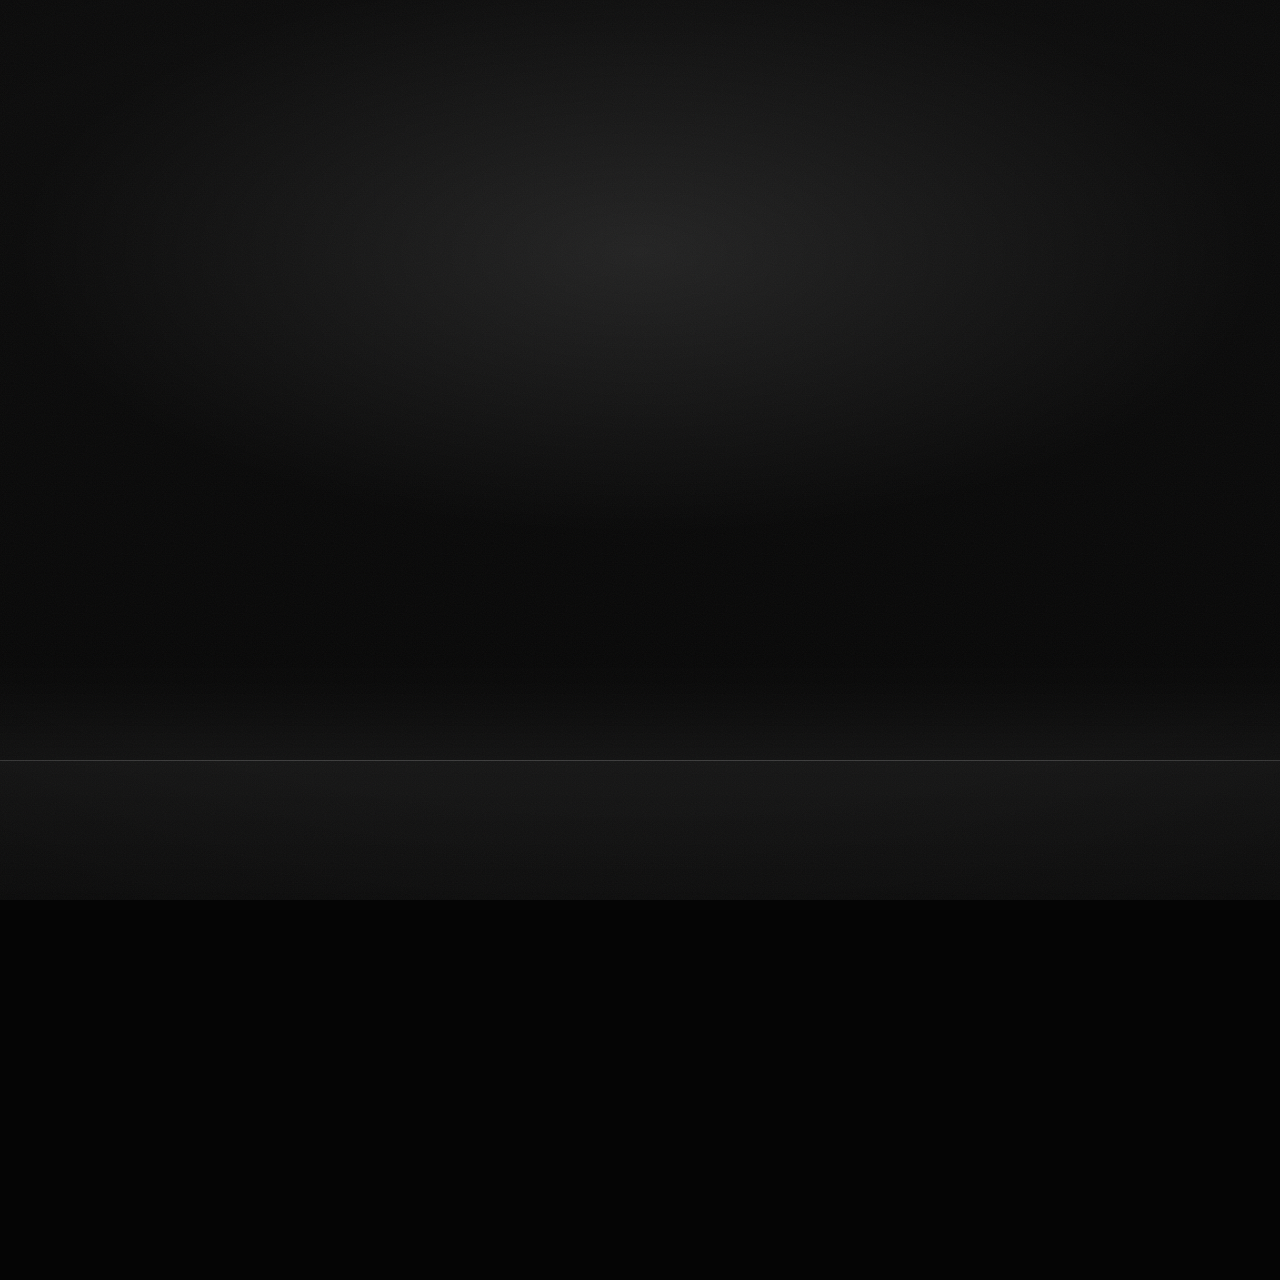
<file: scripts/short_video/gamma_short.html>
<!doctype html>
<html lang="en" dir="ltr">
<head>
<meta charset="utf-8">
<title>Gamma short</title>
<link rel="preconnect" href="https://fonts.googleapis.com">
<link href="https://fonts.googleapis.com/css2?family=Inter:wght@300;400;600;800;900&family=Montserrat:wght@500;700;800&display=swap" rel="stylesheet">
<script src="https://cdn.jsdelivr.net/npm/gsap@3.12.5/dist/gsap.min.js"></script>
<style>
  :root { --g: #34e08a; --g2: #0f6b3f; --r: #ff4d5e; --a: #ffb02e; --w: #f4f4f4; --dim: #8d93a0; }
  * { box-sizing: border-box; margin: 0; padding: 0; }
  html, body { width: 720px; height: 1280px; overflow: hidden; background: #050505; }
  body { font-family: "Inter", sans-serif; color: var(--w); }
  #stage { position: absolute; inset: 0; overflow: hidden; background: #070707; }
  .bg { position: absolute; inset: 0; background: radial-gradient(70% 45% at 50% 28%, rgba(255,255,255,0.10), rgba(0,0,0,0) 70%), linear-gradient(#0b0b0b, #050505); }
  .bg.light { background: radial-gradient(80% 50% at 50% 35%, #ffffff, #d9d9d9 70%, #c9c9c9); opacity: 0; }
  .floor { position: absolute; left: -10%; right: -10%; top: 760px; height: 600px; background: linear-gradient(rgba(255,255,255,0.06), rgba(0,0,0,0) 60%); border-top: 1px solid rgba(255,255,255,0.22);
           box-shadow: 0 -30px 80px rgba(255,255,255,0.06); transform-origin: top; }
  #cap { position: absolute; top: 74px; left: 0; right: 0; text-align: center; font: 500 26px "Inter"; letter-spacing: 0.3px; color: #fff; z-index: 50; text-shadow: 0 0 18px rgba(0,0,0,0.6); }
  #cap.dark { color: #111; text-shadow: none; }
  .scene { position: absolute; inset: 0; opacity: 0; }
  .center { position: absolute; left: 0; right: 0; text-align: center; }
  .big { font: 900 76px/1.02 "Inter"; letter-spacing: -1px; }
  .mid { font: 800 46px/1.1 "Inter"; }
  .small { font: 400 26px/1.35 "Inter"; color: var(--dim); }
  .num { font-family: "Montserrat"; font-weight: 800; direction: ltr; unicode-bidi: isolate; }
  .glow { text-shadow: 0 0 28px rgba(255,255,255,0.35); }
  .pill { display: inline-flex; align-items: center; gap: 12px; padding: 14px 26px; border-radius: 40px; background: linear-gradient(#2a2a2a, #161616); border: 1px solid rgba(255,255,255,0.12);
          box-shadow: inset 0 1px 0 rgba(255,255,255,0.18), 0 10px 30px rgba(0,0,0,0.5); font: 600 28px "Inter"; }
  .coin { width: 200px; height: 200px; border-radius: 50%; background: radial-gradient(circle at 35% 30%, #4a4a4a, #111 62%);
          box-shadow: 0 0 0 14px #ececec, 0 0 0 16px #bdbdbd, 0 30px 70px rgba(0,0,0,0.7), 0 0 90px rgba(255,255,255,0.18); display: flex; align-items: center; justify-content: center;
          font: 800 92px "Montserrat"; color: #fff; }
  .box3d { width: 230px; height: 190px; position: relative; }
  .box3d .top { position: absolute; left: 0; right: 0; top: 0; height: 60px; background: linear-gradient(#f2f2f2, #cfcfcf); transform: skewX(-12deg); border-radius: 6px; }
  .box3d .face { position: absolute; left: 0; right: 0; top: 52px; bottom: 0; background: linear-gradient(90deg, #e9e9e9 0 50%, #1a7d4c 50% 100%); border-radius: 6px;
                 box-shadow: 0 40px 60px rgba(0,0,0,0.6), 0 0 60px rgba(52,224,138,0.25); }
  .box3d .face::after { content: ""; position: absolute; right: 12%; top: 18%; width: 26%; bottom: 14%; background: repeating-linear-gradient(#0d5a35 0 8px, #2bb170 8px 14px); border-radius: 3px; }
  .box3d .lbl { position: absolute; left: 6%; top: 76px; font: 800 30px "Montserrat"; color: #1a7d4c; direction: ltr; }
  .person { width: 150px; height: 150px; border-radius: 28px; background: linear-gradient(#2c2c2c, #121212); border: 1px solid rgba(255,255,255,0.14); position: relative; box-shadow: 0 30px 50px rgba(0,0,0,0.6); }
  .person::before { content: ""; position: absolute; left: 50%; top: 26px; width: 46px; height: 46px; margin-left: -23px; border-radius: 50%; background: #d9d9d9; }
  .person::after { content: ""; position: absolute; left: 50%; top: 82px; width: 92px; height: 52px; margin-left: -46px; border-radius: 46px 46px 10px 10px; background: #d9d9d9; }
  .badge { width: 210px; height: 210px; border-radius: 50%; display: flex; align-items: center; justify-content: center; font: 800 40px/1 "Inter"; text-align: center; }
  .lvl { position: absolute; left: 70px; right: 70px; height: 3px; border-radius: 2px; transform-origin: left center; }
  .lvl .t { position: absolute; left: 0; top: -54px; font: 800 30px "Inter"; white-space: nowrap; }
  .lvl .p { position: absolute; right: 0; top: -50px; font: 800 34px "Montserrat"; direction: ltr; }
  .lvl .s { position: absolute; left: 0; top: 14px; font: 400 24px "Inter"; color: var(--dim); white-space: nowrap; }
  svg { position: absolute; overflow: visible; }
  .vignette { position: absolute; inset: 0; pointer-events: none; background: radial-gradient(120% 80% at 50% 45%, rgba(0,0,0,0) 55%, rgba(0,0,0,0.55)); z-index: 40; }
  .grain { position: absolute; inset: -50%; z-index: 41; opacity: 0.05; pointer-events: none;
           background-image: url("data:image/svg+xml;utf8,<svg xmlns='http://www.w3.org/2000/svg' width='160' height='160'><filter id='n'><feTurbulence type='fractalNoise' baseFrequency='0.9' numOctaves='2'/></filter><rect width='100%' height='100%' filter='url(%23n)'/></svg>"); }
</style>
</head>
<body>
<div id="stage">
  <div class="bg" id="bgDark"></div>
  <div class="bg light" id="bgLight"></div>
  <div class="floor" id="floor"></div>
  <div id="cap"></div>

  <!-- S1 hook -->
  <div class="scene" id="s1">
    <div class="center big glow" style="top:300px"><div class="l1">Why does a stock</div><div class="l2" style="color:var(--a)">stop at the</div><div class="l3">same price?</div></div>
    <svg id="s1svg" width="720" height="420" style="left:0;top:640px">
      <line x1="60" y1="120" x2="660" y2="120" stroke="#ffb02e" stroke-width="3" stroke-dasharray="10 8" id="s1lvl" opacity="0"/>
      <path id="s1path" d="M60,330 L140,240 L190,290 L260,124 L310,220 L380,124 L430,250 L500,124 L560,200 L640,124" fill="none" stroke="#fff" stroke-width="5" stroke-linejoin="round" stroke-linecap="round" style="filter:drop-shadow(0 0 10px rgba(255,255,255,.6))"/>
      <circle id="s1dot" r="11" fill="#ffb02e" cx="640" cy="124" opacity="0" style="filter:drop-shadow(0 0 14px #ffb02e)"/>
    </svg>
  </div>

  <!-- S2 dealers -->
  <div class="scene" id="s2">
    <div class="center mid" style="top:220px" id="s2t">Who sells you the option?</div>
    <div class="person" id="s2you" style="position:absolute;left:70px;top:470px"></div>
    <div class="small" id="s2youl" style="position:absolute;left:70px;width:150px;text-align:center;top:640px">You</div>
    <div class="coin" id="s2coin" style="position:absolute;left:260px;top:450px;width:150px;height:150px;font-size:44px">OPT</div>
    <div class="box3d" id="s2mm" style="position:absolute;right:50px;top:440px"><div class="top"></div><div class="face"></div><div class="lbl">MM</div></div>
    <div class="small" id="s2mml" style="position:absolute;right:40px;width:250px;text-align:center;top:650px;color:#fff;font-weight:600">Market maker</div>
    <div class="center" style="top:860px" id="s2pill"><span class="pill">🛡️ Hedges by trading the stock</span></div>
  </div>

  <!-- S3 gamma -->
  <div class="scene" id="s3">
    <div class="center" style="top:210px"><span class="big glow" id="s3t" style="font-size:120px">GAMMA</span></div>
    <div class="center small" style="top:380px;color:#cfcfcf" id="s3s">How many shares to buy or sell<br>every time the price moves</div>
    <svg width="720" height="400" style="left:0;top:520px">
      <defs><linearGradient id="bell" x1="0" x2="0" y1="0" y2="1"><stop offset="0" stop-color="#34e08a" stop-opacity=".55"/><stop offset="1" stop-color="#34e08a" stop-opacity="0"/></linearGradient></defs>
      <path id="s3fill" d="M60,330 C220,330 260,40 360,40 C460,40 500,330 660,330 Z" fill="url(#bell)" opacity="0"/>
      <path id="s3curve" d="M60,330 C220,330 260,40 360,40 C460,40 500,330 660,330" fill="none" stroke="#34e08a" stroke-width="6" style="filter:drop-shadow(0 0 12px rgba(52,224,138,.8))"/>
      <line x1="360" y1="40" x2="360" y2="340" stroke="#fff" stroke-width="2" stroke-dasharray="6 6" id="s3mid" opacity="0"/>
    </svg>
    <div class="center small" style="top:880px" id="s3n">Strongest near the current price</div>
  </div>

  <!-- S4 positive (light) -->
  <div class="scene" id="s4">
    <div class="center" style="top:200px"><div class="badge" id="s4b" style="margin:0 auto;background:radial-gradient(circle at 35% 30%,#2a7a52,#0c3b25);color:#fff;box-shadow:0 0 0 10px #e6e6e6,0 25px 60px rgba(0,0,0,.35)">POSITIVE<br>GAMMA</div></div>
    <svg width="720" height="300" style="left:0;top:520px"><path id="s4wave" d="M40,150 C90,110 140,110 190,150 S290,190 340,150 S440,110 490,150 S590,190 680,150" fill="none" stroke="#0f6b3f" stroke-width="7" stroke-linecap="round"/></svg>
    <div class="center mid" style="top:840px;color:#111" id="s4t1">Sells rallies · buys dips</div>
    <div class="center big" style="top:930px;color:#0f6b3f" id="s4t2">Calm market</div>
  </div>

  <!-- S5 negative -->
  <div class="scene" id="s5">
    <div class="center" style="top:200px"><div class="badge" id="s5b" style="margin:0 auto;background:radial-gradient(circle at 35% 30%,#7a2a33,#3b0c12);color:#fff;box-shadow:0 0 0 10px #2a2a2a,0 0 80px rgba(255,77,94,.35)">NEGATIVE<br>GAMMA</div></div>
    <svg width="720" height="420" style="left:0;top:500px"><path id="s5wave" d="M40,210 L100,190 L150,240 L200,160 L260,270 L320,110 L380,320 L440,60 L510,370 L580,20 L680,400" fill="none" stroke="#ff4d5e" stroke-width="6" stroke-linejoin="round" style="filter:drop-shadow(0 0 12px rgba(255,77,94,.8))"/></svg>
    <div class="center mid" style="top:940px" id="s5t1">Chases the price</div>
    <div class="center big" style="top:1020px;color:var(--r)" id="s5t2">Moves get bigger</div>
  </div>

  <!-- S6 levels -->
  <div class="scene" id="s6">
    <div class="center mid" style="top:190px" id="s6t">The levels</div>
    <div class="lvl" id="lvCall" style="top:400px;background:var(--g);box-shadow:0 0 18px var(--g)"><span class="t" style="color:var(--g)">CALL WALL</span><span class="p" style="color:var(--g)" id="pCall"></span><span class="s">Price tends to stall here</span></div>
    <div class="lvl" id="lvZero" style="top:640px;background:var(--a);box-shadow:0 0 18px var(--a)"><span class="t" style="color:var(--a)">ZERO GAMMA</span><span class="p" style="color:var(--a)" id="pZero"></span><span class="s">Behaviour flips here</span></div>
    <div class="lvl" id="lvPut" style="top:880px;background:var(--r);box-shadow:0 0 18px var(--r)"><span class="t" style="color:var(--r)">PUT WALL</span><span class="p" style="color:var(--r)" id="pPut"></span><span class="s">Support from below</span></div>
    <div id="s6dot" style="position:absolute;left:330px;top:560px;width:30px;height:30px;border-radius:50%;background:#fff;box-shadow:0 0 30px #fff;opacity:0"></div>
  </div>

  <!-- S7 META -->
  <div class="scene" id="s7">
    <div class="center" style="top:190px"><div class="coin" id="s7coin" style="margin:0 auto;font-size:58px;width:220px;height:220px">META</div></div>
    <div class="center small" style="top:480px">Price today</div>
    <div class="center big num glow" style="top:520px;font-size:110px" id="s7px">$0</div>
    <div class="center" style="top:700px" id="s7p1"><span class="pill" style="color:var(--g)">✓ <span id="s7reg"></span></span></div>
    <div class="center" style="top:800px" id="s7range"><span class="small">Range between the walls</span><div class="mid num" style="margin-top:8px"><span style="color:var(--r)" id="s7put"></span><span style="color:#666"> — </span><span style="color:var(--g)" id="s7call"></span></div></div>
  </div>

  <!-- S8 outro -->
  <div class="scene" id="s8">
    <div class="center" style="top:430px"><div class="num glow" id="s8logo" style="font-size:50px;letter-spacing:5px;direction:ltr;white-space:nowrap">JORDAN<span style="color:var(--a)"> TERMINAL</span></div></div>
    <div class="center mid" style="top:560px" id="s8t">Gamma levels · any stock</div>
    <div class="center small" style="top:1150px" id="s8d">Educational · not investment advice</div>
  </div>

  <div class="vignette"></div><div class="grain"></div>
</div>
<script>
const D = __DATA__;
const tl = gsap.timeline({ paused: true });
const S = (id) => D.scenes.find((x) => x.id === id);
const dash = (sel) => { const el = document.querySelector(sel); const L = el.getTotalLength(); el.style.strokeDasharray = L; el.style.strokeDashoffset = L; return L; };
const blurIn = { opacity: 0, y: 40, filter: "blur(12px)" }, blurOut = { opacity: 0, y: -30, filter: "blur(10px)" };

function scene(id, build) {
  const s = S(id), el = "#" + id;
  tl.set(el, { opacity: 1 }, s.start).fromTo(el, { scale: 1.04 }, { scale: 1, duration: s.dur, ease: "none" }, s.start);
  build(s.start, s.dur);
  tl.to(el, { opacity: 0, filter: "blur(8px)", duration: 0.35, ease: "power2.in" }, s.start + s.dur - 0.3);
}

// S1 hook
scene("s1", (t) => {
  tl.from("#s1 .l1", { ...blurIn, duration: 0.6, ease: "power3.out" }, t + 0.05)
    .from("#s1 .l2", { ...blurIn, duration: 0.6, ease: "power3.out" }, t + 0.45)
    .from("#s1 .l3", { ...blurIn, duration: 0.6, ease: "power3.out" }, t + 0.85)
    .to("#s1lvl", { opacity: 1, duration: 0.4 }, t + 0.6);
  const L = dash("#s1path");
  tl.to("#s1path", { strokeDashoffset: 0, duration: 2.0, ease: "power1.inOut" }, t + 0.6).to("#s1dot", { opacity: 1, duration: 0.2 }, t + 2.5)
    .fromTo("#s1dot", { attr: { r: 6 } }, { attr: { r: 15 }, duration: 0.5, yoyo: true, repeat: 3, ease: "sine.inOut" }, t + 2.5);
});
// S2 dealers
scene("s2", (t, d) => {
  tl.from("#s2t", { ...blurIn, duration: 0.6, ease: "power3.out" }, t + 0.05)
    .from("#s2you", { opacity: 0, x: -60, duration: 0.6, ease: "back.out(1.6)" }, t + 0.4).from("#s2youl", { opacity: 0, duration: 0.4 }, t + 0.7)
    .from("#s2coin", { opacity: 0, scale: 0.3, x: -140, duration: 0.7, ease: "back.out(1.7)" }, t + 1.0)
    .to("#s2coin", { x: 0, duration: 0.01 }, t + 1.7)
    .from("#s2mm", { opacity: 0, y: 80, duration: 0.8, ease: "power3.out" }, t + Math.min(2.0, d * 0.25)).from("#s2mml", { opacity: 0, duration: 0.4 }, t + Math.min(2.4, d * 0.3))
    .to("#s2coin", { rotationY: 360, duration: 1.2, ease: "power2.inOut" }, t + d * 0.45)
    .from("#s2pill", { ...blurIn, duration: 0.6, ease: "power3.out" }, t + d * 0.55);
});
// S3 gamma
scene("s3", (t, d) => {
  tl.from("#s3t", { opacity: 0, scale: 1.6, filter: "blur(20px)", duration: 0.7, ease: "power3.out" }, t + 0.05).from("#s3s", { ...blurIn, duration: 0.6 }, t + 0.5);
  dash("#s3curve");
  tl.to("#s3curve", { strokeDashoffset: 0, duration: 1.4, ease: "power2.inOut" }, t + 0.8).to("#s3fill", { opacity: 1, duration: 0.8 }, t + 1.8)
    .to("#s3mid", { opacity: 0.8, duration: 0.4 }, t + 2.0).from("#s3n", { ...blurIn, duration: 0.6 }, t + Math.min(2.4, d * 0.6));
});
// S4 positive (light scene)
scene("s4", (t, d) => {
  tl.to("#bgLight", { opacity: 1, duration: 0.5 }, t).to("#floor", { opacity: 0, duration: 0.4 }, t).set("#cap", { className: "dark" }, t)
    .to("#bgLight", { opacity: 0, duration: 0.4 }, t + d - 0.3).to("#floor", { opacity: 1, duration: 0.4 }, t + d - 0.3).set("#cap", { className: "" }, t + d - 0.1)
    .from("#s4b", { opacity: 0, scale: 0.4, duration: 0.7, ease: "back.out(1.8)" }, t + 0.1);
  dash("#s4wave");
  tl.to("#s4wave", { strokeDashoffset: 0, duration: 1.6, ease: "sine.inOut" }, t + 0.5)
    .from("#s4t1", { ...blurIn, duration: 0.6 }, t + d * 0.25).from("#s4t2", { opacity: 0, scale: 0.8, duration: 0.7, ease: "back.out(1.6)" }, t + d * 0.62);
});
// S5 negative
scene("s5", (t, d) => {
  tl.from("#s5b", { opacity: 0, scale: 0.4, duration: 0.7, ease: "back.out(1.8)" }, t + 0.1);
  dash("#s5wave");
  tl.to("#s5wave", { strokeDashoffset: 0, duration: 1.8, ease: "power2.in" }, t + 0.4)
    .fromTo("#s5", { x: 0 }, { x: 6, duration: 0.05, repeat: 9, yoyo: true, ease: "none" }, t + 2.1)
    .from("#s5t1", { ...blurIn, duration: 0.6 }, t + d * 0.3).from("#s5t2", { opacity: 0, scale: 1.3, filter: "blur(10px)", duration: 0.6, ease: "power3.out" }, t + d * 0.6);
});
// S6 levels (timed to the words that name them)
scene("s6", (t, d) => {
  const at = (frac) => t + d * frac;
  document.querySelector("#pCall").textContent = "$" + D.callWall; document.querySelector("#pZero").textContent = "$" + D.zero; document.querySelector("#pPut").textContent = "$" + D.putWall;
  tl.from("#s6t", { ...blurIn, duration: 0.6 }, t + 0.05)
    .from("#lvCall", { scaleX: 0, duration: 0.8, ease: "power3.out" }, at(D.s6.call)).from("#lvCall span", { opacity: 0, y: 12, stagger: 0.1, duration: 0.4 }, at(D.s6.call) + 0.3)
    .from("#lvPut", { scaleX: 0, duration: 0.8, ease: "power3.out" }, at(D.s6.put)).from("#lvPut span", { opacity: 0, y: 12, stagger: 0.1, duration: 0.4 }, at(D.s6.put) + 0.3)
    .from("#lvZero", { scaleX: 0, duration: 0.8, ease: "power3.out" }, at(D.s6.zero)).from("#lvZero span", { opacity: 0, y: 12, stagger: 0.1, duration: 0.4 }, at(D.s6.zero) + 0.3)
    .to("#s6dot", { opacity: 1, duration: 0.3 }, at(D.s6.call) + 0.6)
    .to("#s6dot", { top: 412, duration: 0.7, ease: "power2.out" }, at(D.s6.call) + 0.7).to("#s6dot", { top: 560, duration: 0.8, ease: "power2.in" }, at(D.s6.call) + 1.4)
    .to("#s6dot", { top: 852, duration: 0.7, ease: "power2.out" }, at(D.s6.put) + 0.7).to("#s6dot", { top: 560, duration: 0.8, ease: "power2.in" }, at(D.s6.put) + 1.4);
});
// S7 META
scene("s7", (t, d) => {
  document.querySelector("#s7reg").textContent = D.regimeText; document.querySelector("#s7put").textContent = "$" + D.putWall; document.querySelector("#s7call").textContent = "$" + D.callWall;
  const o = { v: 0 };
  tl.from("#s7coin", { opacity: 0, scale: 0.3, rotation: -90, duration: 0.8, ease: "back.out(1.6)" }, t + 0.05)
    .to(o, { v: D.price, duration: 1.2, ease: "power2.out", onUpdate: () => { document.querySelector("#s7px").textContent = "$" + o.v.toFixed(0); } }, t + 0.4)
    .from("#s7p1", { ...blurIn, duration: 0.6 }, t + d * 0.35).from("#s7range", { ...blurIn, duration: 0.6 }, t + d * 0.6);
});
// S8 outro
scene("s8", (t, d) => {
  tl.from("#s8logo", { opacity: 0, letterSpacing: "16px", filter: "blur(16px)", duration: 1.0, ease: "power3.out" }, t + 0.05)
    .from("#s8t", { ...blurIn, duration: 0.6 }, t + 0.6).from("#s8d", { opacity: 0, duration: 0.6 }, t + 1.0);
});
// background drift + floor breathing for the whole video
tl.fromTo("#bgDark", { scale: 1 }, { scale: 1.12, duration: D.total, ease: "none" }, 0).fromTo("#floor", { scaleY: 0.9 }, { scaleY: 1.05, duration: D.total, ease: "sine.inOut" }, 0);
tl.set({}, {}, D.total);

const cap = document.getElementById("cap");
window.seek = (t) => {
  tl.seek(t, false);
  const w = D.words.find((x) => t >= x.s && t < x.e);
  cap.textContent = w ? w.w : "";
};
window.ready = document.fonts.ready.then(() => { window.seek(0); return true; });
</script>
</body>
</html>
</file>
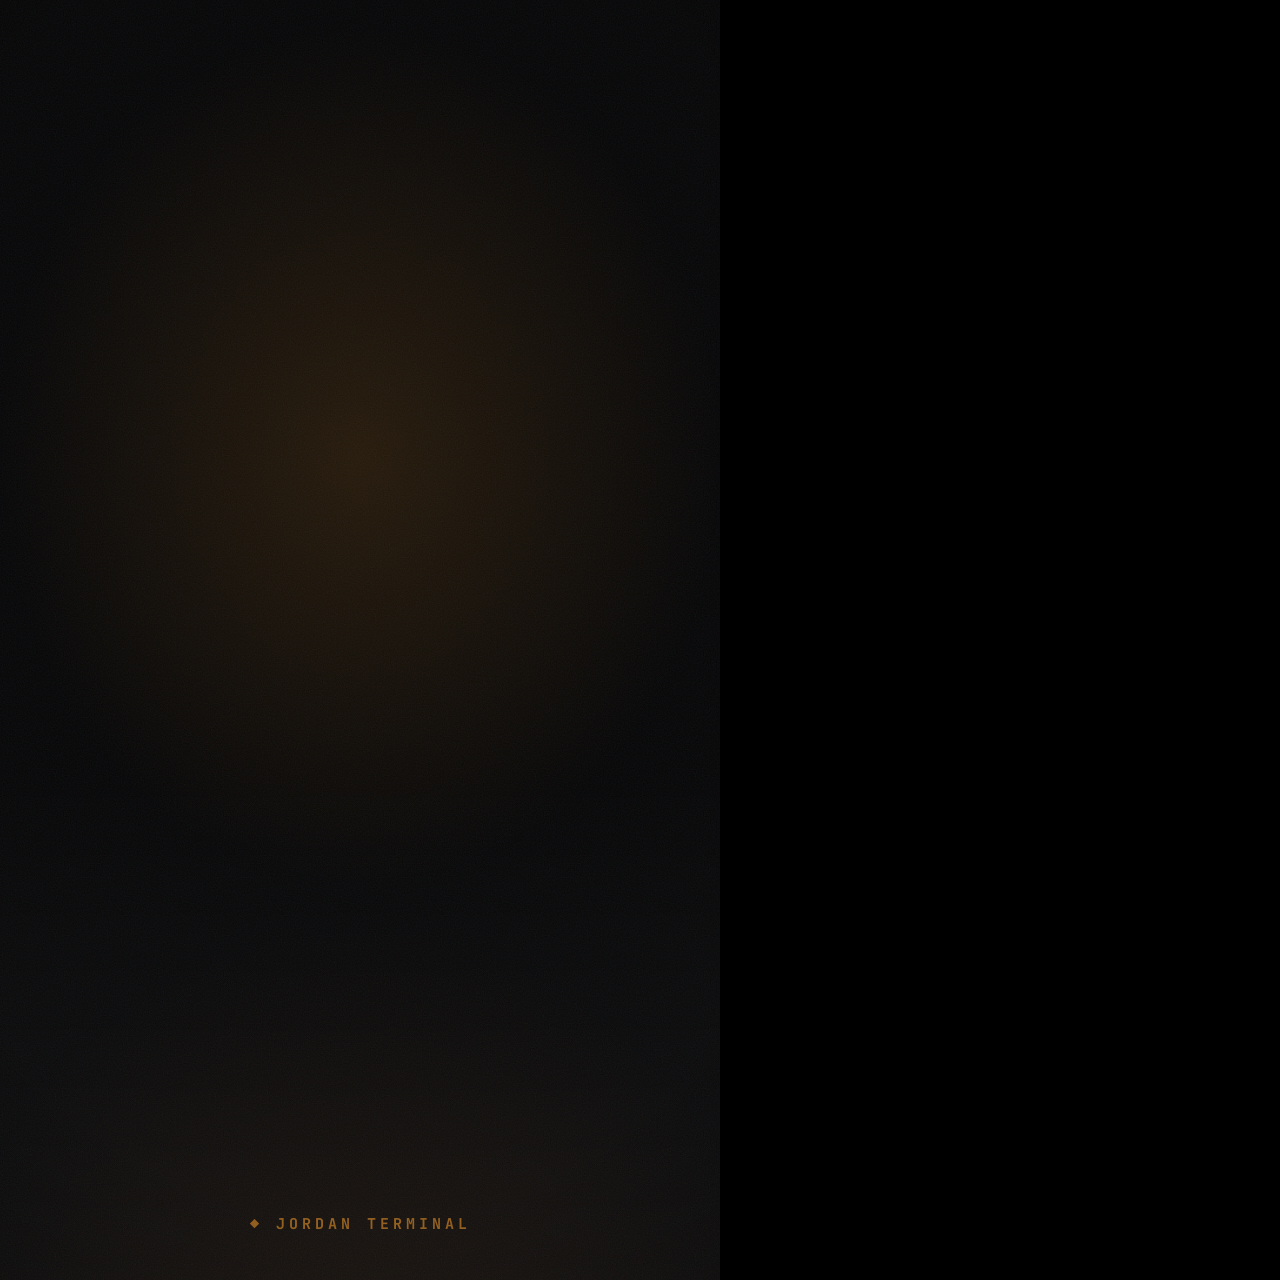
<file: scripts/short_video/jordan_short.html>
<!doctype html>
<html><head><meta charset="utf-8">
<link rel="preconnect" href="https://fonts.googleapis.com">
<link href="https://fonts.googleapis.com/css2?family=Anton&family=Inter:wght@400;500;600;700;800;900&family=JetBrains+Mono:wght@500;700;800&display=block" rel="stylesheet">
<script src="https://cdn.jsdelivr.net/npm/gsap@3.12.5/dist/gsap.min.js"></script>
<style>
  * { box-sizing: border-box; margin: 0; padding: 0; }
  html, body { width: 720px; height: 1280px; background: #000; overflow: hidden; }
  #stage { position: relative; width: 720px; height: 1280px; overflow: hidden; background: #050506; font-family: Inter, sans-serif; color: #fff; }
  #bg { position: absolute; inset: -10%; background: radial-gradient(60% 40% at 50% 38%, rgba(255,160,40,.13), transparent 70%), radial-gradient(80% 60% at 50% 110%, rgba(255,120,0,.08), transparent 70%), #050506; }
  #floor { position: absolute; left: 0; right: 0; bottom: 0; height: 40%; background: linear-gradient(180deg, transparent, rgba(255,255,255,.035)); }
  .scene { position: absolute; inset: 0; opacity: 0; visibility: hidden; }
  #cap { position: absolute; top: 92px; left: 0; right: 0; text-align: center; font: 600 30px Inter, sans-serif; letter-spacing: .2px; color: #f4f4f6; text-shadow: 0 2px 18px rgba(0,0,0,.8); z-index: 20; }
  #cap.em { color: #ffa028; }
  #flash { position: absolute; inset: 0; background: #fff; opacity: 0; z-index: 30; pointer-events: none; }
  #vig { position: absolute; inset: 0; z-index: 25; pointer-events: none; background: radial-gradient(120% 90% at 50% 45%, transparent 55%, rgba(0,0,0,.65)); }
  #grain { position: absolute; inset: -50%; z-index: 26; pointer-events: none; opacity: .07; background-image: url("data:image/svg+xml,%3Csvg xmlns='http://www.w3.org/2000/svg' width='160' height='160'%3E%3Cfilter id='n'%3E%3CfeTurbulence type='fractalNoise' baseFrequency='.85' numOctaves='2'/%3E%3C/filter%3E%3Crect width='160' height='160' filter='url(%23n)'/%3E%3C/svg%3E"); }
  #brandtag { position: absolute; bottom: 46px; left: 0; right: 0; text-align: center; font: 700 15px JetBrains Mono, monospace; letter-spacing: 4px; color: rgba(255,160,40,.55); z-index: 21; }
  /* components */
  .big { position: absolute; left: 40px; right: 40px; text-align: center; }
  .l1 { font: 700 46px Inter, sans-serif; letter-spacing: -.5px; line-height: 1.1; }
  .l2 { font: 400 112px Anton, Impact, sans-serif; line-height: .95; letter-spacing: .5px; text-transform: uppercase; }
  .l2.or { color: #ffa028; text-shadow: 0 0 40px rgba(255,160,40,.45); }
  .sub { font: 500 26px Inter, sans-serif; color: #b9b9c4; }
  canvas.chart { position: absolute; left: 0; top: 0; }
  .pill { position: absolute; display: flex; align-items: center; gap: 12px; padding: 16px 26px 16px 18px; border-radius: 999px; background: linear-gradient(180deg, rgba(255,255,255,.14), rgba(255,255,255,.04)); border: 1px solid rgba(255,255,255,.22); box-shadow: 0 18px 50px rgba(0,0,0,.6), inset 0 1px 0 rgba(255,255,255,.35); backdrop-filter: blur(10px); font: 700 28px Inter, sans-serif; white-space: nowrap; }
  .pill i { width: 16px; height: 16px; border-radius: 50%; background: #ffa028; box-shadow: 0 0 16px #ffa028; }
  .pill.g i { background: #22c08f; box-shadow: 0 0 16px #22c08f; } .pill.r i { background: #ff4d5e; box-shadow: 0 0 16px #ff4d5e; } .pill.w i { background: #fff; box-shadow: 0 0 16px #fff; }
  .sphere { position: absolute; border-radius: 50%; background: radial-gradient(circle at 35% 28%, #fff 0%, #d8d8de 12%, #6d6d78 45%, #18181c 75%, #050506 100%); box-shadow: 0 30px 80px rgba(0,0,0,.7), inset -20px -30px 60px rgba(0,0,0,.6), 0 0 80px rgba(255,160,40,.18); display: grid; place-items: center; }
  .sphere b { font: 900 92px Inter, sans-serif; color: #0b0b0d; text-shadow: 0 2px 0 rgba(255,255,255,.4); }
  .ring { position: absolute; border-radius: 50%; border: 1.5px solid rgba(255,255,255,.18); }
  .card { position: absolute; border-radius: 28px; background: linear-gradient(180deg, rgba(255,255,255,.10), rgba(255,255,255,.025)); border: 1px solid rgba(255,255,255,.16); box-shadow: 0 30px 80px rgba(0,0,0,.6), inset 0 1px 0 rgba(255,255,255,.25); overflow: hidden; }
  .card h3 { font: 800 30px Inter, sans-serif; margin: 26px 28px 6px; } .card p { font: 500 22px Inter, sans-serif; color: #b9b9c4; margin: 0 28px; line-height: 1.35; }
  .tag { font: 800 18px JetBrains Mono, monospace; letter-spacing: 2px; padding: 8px 14px; border-radius: 10px; display: inline-block; margin: 24px 28px 0; }
  .bar3d { position: absolute; bottom: 0; width: 46px; border-radius: 10px 10px 4px 4px; background: linear-gradient(90deg, #5d5d68, #e8e8ee 45%, #8a8a96 70%, #3a3a42); box-shadow: 0 0 30px rgba(0,0,0,.6); }
  .bar3d.hot { background: linear-gradient(90deg, #a35400, #ffd08a 45%, #ffa028 70%, #7a3e00); box-shadow: 0 0 50px rgba(255,160,40,.55); }
  .blabel { position: absolute; bottom: -42px; width: 70px; margin-left: -12px; text-align: center; font: 700 17px JetBrains Mono, monospace; color: #8d8d98; }
  .check { position: absolute; left: 70px; right: 60px; display: flex; gap: 22px; align-items: center; padding: 22px 26px; border-radius: 22px; background: linear-gradient(180deg, rgba(255,255,255,.09), rgba(255,255,255,.025)); border: 1px solid rgba(255,255,255,.14); font: 700 29px Inter, sans-serif; line-height: 1.2; }
  .check b { flex: none; display: grid; place-items: center; width: 52px; height: 52px; border-radius: 50%; font-size: 28px; }
  .check b.no { background: rgba(255,77,94,.15); color: #ff4d5e; border: 2px solid #ff4d5e; } .check b.ok { background: rgba(34,192,143,.15); color: #22c08f; border: 2px solid #22c08f; }
  .shot { position: absolute; left: 36px; right: 36px; border-radius: 26px; overflow: hidden; border: 1px solid rgba(255,255,255,.18); box-shadow: 0 40px 100px rgba(0,0,0,.75), 0 0 0 8px rgba(255,255,255,.03), 0 0 90px rgba(255,160,40,.15); background: #0b0b0d; }
  .shot img { display: block; width: 100%; transform-origin: 50% 40%; }
  .logo { position: absolute; left: 50%; top: 470px; width: 250px; height: 250px; margin-left: -125px; border-radius: 50%; background: radial-gradient(circle at 40% 30%, #ffc06a, #ff8a1f 45%, #b85a00 85%); display: grid; place-items: center; box-shadow: 0 0 120px rgba(255,160,40,.5), 0 30px 80px rgba(0,0,0,.6), inset 0 -18px 40px rgba(0,0,0,.35); }
  .logo b { font: 900 120px Inter, sans-serif; color: #140b00; }
  .follow { position: absolute; left: 50%; top: 860px; transform: translateX(-50%); padding: 20px 56px; border-radius: 999px; background: #fff; color: #000; font: 800 30px Inter, sans-serif; box-shadow: 0 20px 50px rgba(0,0,0,.6); }
  .cursor { position: absolute; width: 46px; height: 46px; filter: drop-shadow(0 8px 14px rgba(0,0,0,.7)); }
  .num { font: 400 150px Anton, Impact, sans-serif; letter-spacing: 1px; }
  .lvl { position: absolute; left: 60px; right: 60px; height: 0; border-top: 4px solid; }
  .lvl span { position: absolute; right: 0; top: -54px; font: 800 26px Inter, sans-serif; padding: 8px 16px; border-radius: 12px; }
</style></head>
<body><div id="stage"><div id="bg"></div><div id="floor"></div><div id="scenes"></div><div id="cap"></div><div id="brandtag">◆ JORDAN TERMINAL</div><div id="vig"></div><div id="grain"></div><div id="flash"></div></div>
<script>
const DATA = __DATA__;
const tl = gsap.timeline({ paused: true });
const draws = [];               // canvases redrawn after every seek
const root = document.getElementById("scenes");
const el = (html, parent) => { const d = document.createElement("div"); d.innerHTML = html.trim(); const n = d.firstChild; (parent || root).appendChild(n); return n; };
const C = { up: "#f1f1f4", dn: "#ff8a1f", call: "#22c08f", put: "#ff4d5e", zero: "#ffa028", grid: "rgba(255,255,255,.06)" };

// ---------- chart engine: candles revealed by progress, levels, bubbles, boxes, arrows, all driven by tween-able state
function chart(sc, parent, spec) {
  const W = 720, H = spec.h || 760, top = spec.top || 300, dpr = 2;
  const cv = document.createElement("canvas"); cv.className = "chart"; cv.width = W * dpr; cv.height = H * dpr; cv.style.width = W + "px"; cv.style.height = H + "px"; cv.style.top = top + "px"; parent.appendChild(cv);
  const ctx = cv.getContext("2d"); ctx.scale(dpr, dpr);
  const cs = spec.candles, n = cs.length, lo = spec.lo, hi = spec.hi, padL = 40, padR = 40;
  const st = { p: 0, shake: 0, levels: (spec.levels || []).map(() => 0), boxes: (spec.boxes || []).map(() => 0), bubbles: 0, arrows: (spec.arrows || []).map(() => 0), glow: 0, cam: 1 };
  const X = (i) => padL + ((i + 0.5) / n) * (W - padL - padR), Y = (v) => 40 + ((hi - v) / (hi - lo)) * (H - 80);
  const cw = ((W - padL - padR) / n) * 0.62;
  function draw() {
    ctx.save(); ctx.clearRect(0, 0, W, H);
    const sh = st.shake ? (Math.sin(performance.now ? 0 : 0) + 1) : 0; void sh;
    ctx.translate(W / 2, H / 2); ctx.scale(st.cam, st.cam); ctx.translate(-W / 2, -H / 2);
    if (st.shake) ctx.translate(Math.sin(st.shake * 40) * 6 * (1 - st.shake), Math.cos(st.shake * 33) * 4 * (1 - st.shake));
    // grid
    ctx.strokeStyle = C.grid; ctx.lineWidth = 1;
    for (let k = 0; k <= 6; k++) { const y = 40 + k * (H - 80) / 6; ctx.beginPath(); ctx.moveTo(padL, y); ctx.lineTo(W - padR, y); ctx.stroke(); }
    // levels
    (spec.levels || []).forEach((L, j) => {
      const a = st.levels[j]; if (a <= 0) return;
      const y = Y(L.v), x1 = padL + (W - padL - padR) * Math.min(1, a);
      ctx.save(); ctx.strokeStyle = L.color; ctx.lineWidth = 3; ctx.shadowColor = L.color; ctx.shadowBlur = 18; if (L.dash) ctx.setLineDash([14, 10]);
      ctx.beginPath(); ctx.moveTo(padL, y); ctx.lineTo(x1, y); ctx.stroke(); ctx.setLineDash([]);
      if (L.zone) { ctx.globalAlpha = 0.12 * Math.min(1, a); ctx.fillStyle = L.color; ctx.fillRect(padL, Math.min(Y(L.zone[0]), Y(L.zone[1])), W - padL - padR, Math.abs(Y(L.zone[0]) - Y(L.zone[1]))); ctx.globalAlpha = 1; }
      if (a > 0.6) { ctx.globalAlpha = Math.min(1, (a - 0.6) / 0.4); ctx.font = "800 24px Inter"; const tw = ctx.measureText(L.label).width + 28; const lx = L.left ? padL + 6 : W - padR - tw; ctx.fillStyle = L.color; ctx.shadowBlur = 24; roundRect(ctx, lx, y - 46, tw, 38, 10); ctx.fill(); ctx.shadowBlur = 0; ctx.fillStyle = L.ink || "#0b0b0d"; ctx.textBaseline = "middle"; ctx.fillText(L.label, lx + 14, y - 27); }
      ctx.restore();
    });
    // boxes (long / short position tool)
    (spec.boxes || []).forEach((B, j) => {
      const a = st.boxes[j]; if (a <= 0) return;
      const x0 = X(B.i0) - cw, x1 = x0 + (X(B.i1) - x0) * Math.min(1, a), ye = Y(B.entry);
      ctx.save(); ctx.globalAlpha = Math.min(1, a * 1.5);
      ctx.fillStyle = "rgba(34,192,143,.22)"; ctx.fillRect(x0, Math.min(ye, Y(B.target)), x1 - x0, Math.abs(Y(B.target) - ye));
      ctx.fillStyle = "rgba(255,77,94,.22)"; ctx.fillRect(x0, Math.min(ye, Y(B.stop)), x1 - x0, Math.abs(Y(B.stop) - ye));
      ctx.strokeStyle = "#fff"; ctx.lineWidth = 2; ctx.beginPath(); ctx.moveTo(x0, ye); ctx.lineTo(x1, ye); ctx.stroke();
      if (a > 0.7) { ctx.font = "800 22px Inter"; ctx.textBaseline = "middle"; const tag = (txt, y, bg) => { const tw = ctx.measureText(txt).width + 24; ctx.fillStyle = bg; roundRect(ctx, x1 - tw - 6, y - 17, tw, 34, 9); ctx.fill(); ctx.fillStyle = "#fff"; ctx.fillText(txt, x1 - tw + 6, y); };
        tag(B.tTarget || "TARGET", Y(B.target) + (B.target > B.entry ? 22 : -22), "#16a37a"); tag(B.tStop || "STOP", Y(B.stop) + (B.stop < B.entry ? -22 : 22), "#e23d4d"); tag(B.tEntry || "ENTRY", ye, "rgba(20,20,24,.92)"); }
      ctx.restore();
    });
    // candles
    const vis = st.p * n;
    for (let i = 0; i < Math.min(n, Math.ceil(vis)); i++) {
      const c = cs[i], f = Math.min(1, vis - i), up = c[3] >= c[0], x = X(i);
      const cl = c[0] + (c[3] - c[0]) * f, h = Math.max(c[0], cl, c[0] + (c[1] - c[0]) * f), l = Math.min(c[0], cl, c[0] + (c[2] - c[0]) * f);
      ctx.strokeStyle = up ? "#bdbdc6" : "#c86a12"; ctx.lineWidth = 2; ctx.beginPath(); ctx.moveTo(x, Y(h)); ctx.lineTo(x, Y(l)); ctx.stroke();
      const y0 = Y(Math.max(c[0], cl)), y1 = Y(Math.min(c[0], cl));
      ctx.fillStyle = up ? C.up : C.dn; if (i === Math.ceil(vis) - 1) { ctx.shadowColor = up ? "#fff" : "#ffa028"; ctx.shadowBlur = 22; }
      roundRect(ctx, x - cw / 2, y0, cw, Math.max(2, y1 - y0), 3); ctx.fill(); ctx.shadowBlur = 0;
    }
    // bubbles (absorption: big sell prints that do not push price)
    if (spec.bubbles && st.bubbles > 0) spec.bubbles.forEach((b, j) => { const a = Math.min(1, Math.max(0, st.bubbles * spec.bubbles.length - j)); if (a <= 0) return; ctx.save(); ctx.globalAlpha = a * 0.85; ctx.fillStyle = b.side > 0 ? "rgba(34,192,143,.35)" : "rgba(255,77,94,.35)"; ctx.strokeStyle = b.side > 0 ? "#22c08f" : "#ff4d5e"; ctx.lineWidth = 3; ctx.shadowColor = ctx.strokeStyle; ctx.shadowBlur = 20; ctx.beginPath(); ctx.arc(X(b.i), Y(b.v), b.r * (0.6 + 0.4 * a), 0, Math.PI * 2); ctx.fill(); ctx.stroke(); ctx.restore(); });
    // arrows
    (spec.arrows || []).forEach((A, j) => { const a = st.arrows[j]; if (a <= 0) return; const x = X(A.i), y = Y(A.v) + (A.up ? 30 : -30) + (1 - Math.min(1, a)) * (A.up ? 40 : -40); ctx.save(); ctx.globalAlpha = Math.min(1, a); ctx.strokeStyle = A.up ? "#4f8dff" : "#ff4d5e"; ctx.lineWidth = 6; ctx.lineCap = "round"; ctx.shadowColor = ctx.strokeStyle; ctx.shadowBlur = 20; const d = A.up ? 1 : -1; ctx.beginPath(); ctx.moveTo(x, y + d * 46); ctx.lineTo(x, y); ctx.moveTo(x - 14, y + d * 16); ctx.lineTo(x, y); ctx.lineTo(x + 14, y + d * 16); ctx.stroke(); if (A.label) { ctx.font = "800 24px Inter"; ctx.fillStyle = "#fff"; ctx.textAlign = "center"; ctx.shadowBlur = 0; ctx.fillText(A.label, x, y + d * 74); } ctx.restore(); });
    ctx.restore();
  }
  draws.push(draw);
  return { st, cv, X, Y };
}
function roundRect(c, x, y, w, h, r) { r = Math.min(r, Math.abs(h) / 2, Math.abs(w) / 2); c.beginPath(); c.moveTo(x + r, y); c.arcTo(x + w, y, x + w, y + h, r); c.arcTo(x + w, y + h, x, y + h, r); c.arcTo(x, y + h, x, y, r); c.arcTo(x, y, x + w, y, r); c.closePath(); }

// ---------- scene builders
const B = {};
function words(at, p, node, text, cls) { // kinetic words: each word pops in
  const ws = text.split(" "); node.innerHTML = ws.map((w) => `<span style="display:inline-block;opacity:0">${w}&nbsp;</span>`).join("");
  [...node.children].forEach((s, i) => tl.fromTo(s, { opacity: 0, y: 30, scale: 0.9 }, { opacity: 1, y: 0, scale: 1, duration: 0.28, ease: "back.out(2)" }, at + i * (p || 0.07)));
}
B.hook = (sc, d, at) => {
  const c = chart(sc, d, sc.p.chart); tl.to(c.st, { p: 1, duration: sc.dur * 0.85, ease: "none" }, sc.start);
  (sc.p.chart.levels || []).forEach((_, j) => tl.to(c.st.levels, { [j]: 1, duration: 0.6, ease: "power2.out" }, sc.start + 0.1));
  tl.fromTo(c.st, { cam: 1.12 }, { cam: 1, duration: sc.dur, ease: "power1.out" }, sc.start);
  const t1 = el(`<div class="big l1" style="top:190px"></div>`, d), t2 = el(`<div class="big l2 or" style="top:250px"></div>`, d);
  words(sc.start + 0.05, 0.08, t1, sc.p.line1); words(at(sc.p.key2) || sc.start + 0.6, 0.1, t2, sc.p.line2);
  (sc.p.hits || []).forEach((k) => { const t = at(k); if (t) tl.fromTo(c.st, { shake: 0.01 }, { shake: 1, duration: 0.5 }, t); });
  (sc.p.chart.arrows || []).forEach((A, j) => tl.to(c.st.arrows, { [j]: 1, duration: 0.5, ease: "back.out(2)" }, at(A.cue) || sc.start + sc.dur * 0.5));
  (sc.p.chart.boxes || []).forEach((Bx, j) => tl.to(c.st.boxes, { [j]: 1, duration: 0.9, ease: "power3.out" }, at(Bx.cue) || sc.start + sc.dur * 0.5));
};
B.chart = (sc, d, at) => {
  const c = chart(sc, d, sc.p.chart);
  const pr = sc.p.reveal || [0, 0.9];
  tl.fromTo(c.st, { p: sc.p.chart.p0 || 0 }, { p: sc.p.chart.p1 || 1, duration: sc.dur * (pr[1] - pr[0]), ease: sc.p.ease || "none" }, sc.start + sc.dur * pr[0]);
  tl.fromTo(c.cv, { opacity: 0, y: 40 }, { opacity: 1, y: 0, duration: 0.5, ease: "power2.out" }, sc.start);
  (sc.p.chart.levels || []).forEach((L, j) => tl.to(c.st.levels, { [j]: 1, duration: 0.9, ease: "power3.out" }, at(L.cue) || sc.start + 0.3));
  (sc.p.chart.boxes || []).forEach((Bx, j) => tl.to(c.st.boxes, { [j]: 1, duration: 0.9, ease: "power3.out" }, at(Bx.cue) || sc.start + sc.dur * 0.5));
  (sc.p.chart.arrows || []).forEach((A, j) => tl.to(c.st.arrows, { [j]: 1, duration: 0.5, ease: "back.out(2)" }, at(A.cue) || sc.start + sc.dur * 0.5));
  if (sc.p.chart.bubbles) tl.to(c.st, { bubbles: 1, duration: 1.4, ease: "none" }, at(sc.p.bubbleCue) || sc.start + sc.dur * 0.35);
  if (sc.p.title) { const t = el(`<div class="big l1" style="top:${sc.p.titleTop || 190}px;font-size:${sc.p.titleSize || 44}px"></div>`, d); words(sc.start + 0.1, 0.07, t, sc.p.title); }
  if (sc.p.badge) { const b = el(`<div class="pill ${sc.p.badge.cls || ""}" style="left:50%;top:${sc.p.badge.top || 1080}px;transform:translateX(-50%)"><i></i>${sc.p.badge.text}</div>`, d); tl.fromTo(b, { opacity: 0, scale: 0.6 }, { opacity: 1, scale: 1, duration: 0.5, ease: "back.out(2)" }, at(sc.p.badge.cue) || sc.start + sc.dur * 0.4); }
  (sc.p.shake || []).forEach((k) => { const t = at(k); if (t) tl.fromTo(c.st, { shake: 0.01 }, { shake: 1, duration: 0.55 }, t); });
  tl.fromTo(c.st, { cam: 1.06 }, { cam: 1, duration: sc.dur, ease: "power1.out" }, sc.start);
};
B.dealer = (sc, d, at) => {
  const you = el(`<div class="pill w" style="left:70px;top:420px"><i></i>YOU · buy a call</div>`, d), dlr = el(`<div class="pill" style="right:60px;top:600px"><i></i>DEALER · sells it</div>`, d);
  const sp = el(`<div class="sphere" style="left:210px;top:760px;width:300px;height:300px"><b>Δ</b></div>`, d);
  [380, 520, 660].forEach((r, i) => { const g = el(`<div class="ring" style="left:${360 - r / 2}px;top:${910 - r / 2}px;width:${r}px;height:${r}px"></div>`, d); tl.fromTo(g, { scale: 0.6, opacity: 0 }, { scale: 1, opacity: 1, duration: 1, ease: "power2.out" }, (at(sc.p.hedgeCue) || sc.start + 2) + i * 0.12); });
  const lab = el(`<div class="pill g" style="left:50%;top:1110px;transform:translateX(-50%)"><i></i>hedge: trade the stock</div>`, d);
  tl.fromTo(you, { x: -120, opacity: 0 }, { x: 0, opacity: 1, duration: 0.6, ease: "power3.out" }, sc.start + 0.15);
  tl.fromTo(dlr, { x: 120, opacity: 0 }, { x: 0, opacity: 1, duration: 0.6, ease: "power3.out" }, at(sc.p.dealerCue) || sc.start + 1);
  tl.fromTo(sp, { scale: 0.2, opacity: 0, rotation: -40 }, { scale: 1, opacity: 1, rotation: 0, duration: 0.9, ease: "back.out(1.6)" }, at(sc.p.hedgeCue) || sc.start + 2);
  tl.fromTo(lab, { opacity: 0, y: 30 }, { opacity: 1, y: 0, duration: 0.5 }, (at(sc.p.hedgeCue) || sc.start + 2) + 0.4);
  tl.to(sp, { rotation: 18, duration: sc.dur, ease: "none" }, sc.start + 1);
};
B.bars = (sc, d, at) => {
  const wrap = el(`<div style="position:absolute;left:60px;right:60px;top:430px;height:560px"></div>`, d);
  const vals = sc.p.vals, mx = Math.max(...vals);
  vals.forEach((v, i) => {
    const x = 18 + i * ((600 - 36) / vals.length), hot = v === mx;
    const b = el(`<div class="bar3d ${hot ? "hot" : ""}" style="left:${x}px;height:${(v / mx) * 520}px"></div>`, wrap);
    el(`<div class="blabel" style="left:${x}px">${sc.p.labels[i]}</div>`, wrap);
    tl.fromTo(b, { scaleY: 0, transformOrigin: "50% 100%" }, { scaleY: 1, duration: 0.7, ease: "power3.out" }, sc.start + 0.3 + i * 0.06);
  });
  if (sc.p.title) { const t = el(`<div class="big l1" style="top:190px"></div>`, d); words(sc.start + 0.1, 0.07, t, sc.p.title); }
  const p = el(`<div class="pill" style="left:50%;top:1110px;transform:translateX(-50%)"><i></i>${sc.p.pill}</div>`, d);
  tl.fromTo(p, { opacity: 0, scale: 0.6 }, { opacity: 1, scale: 1, duration: 0.5, ease: "back.out(2)" }, at(sc.p.pillCue) || sc.start + sc.dur * 0.55);
};
B.regime = (sc, d, at) => {
  const a = el(`<div class="card" style="left:50px;right:50px;top:300px;height:380px"><span class="tag" style="background:rgba(34,192,143,.16);color:#22c08f">POSITIVE γ</span><h3>${sc.p.posTitle}</h3><p>${sc.p.posText}</p><canvas width="1240" height="200" style="position:absolute;left:0;bottom:0;width:620px;height:100px"></canvas></div>`, d);
  const b = el(`<div class="card" style="left:50px;right:50px;top:720px;height:380px"><span class="tag" style="background:rgba(255,77,94,.16);color:#ff4d5e">NEGATIVE γ</span><h3>${sc.p.negTitle}</h3><p>${sc.p.negText}</p><canvas width="1240" height="200" style="position:absolute;left:0;bottom:0;width:620px;height:100px"></canvas></div>`, d);
  const st = { a: 0, b: 0 };
  const line = (cv, amt, calm) => { const c = cv.getContext("2d"); c.setTransform(2, 0, 0, 2, 0, 0); c.clearRect(0, 0, 620, 100); c.strokeStyle = calm ? "#22c08f" : "#ff4d5e"; c.lineWidth = 4; c.shadowColor = c.strokeStyle; c.shadowBlur = 14; c.beginPath(); const N = 120; for (let i = 0; i <= N * amt; i++) { const x = 20 + (i / N) * 580, y = calm ? 50 + Math.sin(i / 5) * 18 * Math.exp(-i / 70) : 50 + Math.sin(i / 7) * 8 - Math.pow(i / N, 2.4) * 40 * (i % 2 ? 1 : 1.05); i ? c.lineTo(x, y) : c.moveTo(x, y); } c.stroke(); };
  draws.push(() => { line(a.querySelector("canvas"), st.a, true); line(b.querySelector("canvas"), st.b, false); });
  tl.fromTo(a, { x: -700 }, { x: 0, duration: 0.7, ease: "power4.out" }, sc.start + 0.1); tl.to(st, { a: 1, duration: 2.2, ease: "none" }, sc.start + 0.6);
  tl.fromTo(b, { x: 700 }, { x: 0, duration: 0.7, ease: "power4.out" }, at(sc.p.negCue) || sc.start + sc.dur * 0.5); tl.to(st, { b: 1, duration: 2.2, ease: "none" }, (at(sc.p.negCue) || sc.start + sc.dur * 0.5) + 0.4);
};
B.checklist = (sc, d, at) => {
  if (sc.p.title) { const t = el(`<div class="big l2" style="top:170px;font-size:92px"></div>`, d); words(sc.start + 0.05, 0.09, t, sc.p.title); }
  sc.p.items.forEach((it, i) => { const r = el(`<div class="check" style="top:${400 + i * 175}px"><b class="${it.ok ? "ok" : "no"}">${it.ok ? "✓" : "✕"}</b><span>${it.text}</span></div>`, d); tl.fromTo(r, { opacity: 0, x: 80 }, { opacity: 1, x: 0, duration: 0.5, ease: "power3.out" }, at(it.cue) || sc.start + 0.6 + i * 1.2); });
};
B.shot = (sc, d, at) => {
  const s = el(`<div class="shot" style="top:${sc.p.top || 330}px"><img src="${sc.p.img}"></div>`, d);
  if (sc.p.title) { const t = el(`<div class="big l1" style="top:180px"></div>`, d); words(sc.start + 0.1, 0.07, t, sc.p.title); }
  tl.fromTo(s, { opacity: 0, y: 80, rotationX: 18, transformPerspective: 900 }, { opacity: 1, y: 0, rotationX: 0, duration: 0.8, ease: "power3.out" }, sc.start + 0.1);
  tl.fromTo(s.querySelector("img"), { scale: 1 }, { scale: sc.p.zoom || 1.35, xPercent: sc.p.panX || 0, yPercent: sc.p.panY || 0, duration: sc.dur, ease: "power1.inOut" }, sc.start);
  if (sc.p.pill) { const p = el(`<div class="pill" style="left:50%;top:${sc.p.pillTop || 1090}px;transform:translateX(-50%)"><i></i>${sc.p.pill}</div>`, d); tl.fromTo(p, { opacity: 0, scale: 0.6 }, { opacity: 1, scale: 1, duration: 0.5, ease: "back.out(2)" }, sc.start + sc.dur * 0.4); }
};
B.statement = (sc, d, at) => {
  const t1 = el(`<div class="big l1" style="top:${sc.p.top || 470}px"></div>`, d), t2 = el(`<div class="big l2 ${sc.p.orange === false ? "" : "or"}" style="top:${(sc.p.top || 470) + 70}px;${sc.p.size ? `font-size:${sc.p.size}px` : ""}"></div>`, d);
  words(sc.start + 0.05, 0.08, t1, sc.p.line1); words(at(sc.p.key2) || sc.start + 0.8, 0.12, t2, sc.p.line2);
  if (sc.p.sub) { const s = el(`<div class="big sub" style="top:${(sc.p.top || 470) + 330}px"></div>`, d); words(at(sc.p.subCue) || sc.start + 1.6, 0.05, s, sc.p.sub); }
  if (sc.p.num) { const nEl = el(`<div class="big num" style="top:${(sc.p.top || 470) + 360}px;color:#fff">0</div>`, d); const o = { v: 0 }; tl.to(o, { v: sc.p.num, duration: 1.2, ease: "power2.out", onUpdate: () => (nEl.textContent = (sc.p.prefix || "") + Math.round(o.v) + (sc.p.suffix || "")) }, at(sc.p.numCue) || sc.start + 1); }
};
// ---------- more builders: Monte Carlo paths, equity runs (prop firm), footprint, flow, versus cards
function mulberry(a) { return () => { a |= 0; a = (a + 0x6D2B79F5) | 0; let t = Math.imul(a ^ (a >>> 15), 1 | a); t = (t + Math.imul(t ^ (t >>> 7), 61 | t)) ^ t; return ((t ^ (t >>> 14)) >>> 0) / 4294967296; }; }
function gauss(r) { let u = 0; while (!u) u = r(); return Math.sqrt(-2 * Math.log(u)) * Math.cos(2 * Math.PI * r()); }
function titleOf(sc, d) { if (sc.p.title) { const t = el(`<div class="big l1" style="top:${sc.p.titleTop || 190}px;font-size:${sc.p.titleSize || 44}px"></div>`, d); words(sc.start + 0.1, 0.07, t, sc.p.title); } }
function badgeOf(sc, d, at) { if (sc.p.badge) { const b = el(`<div class="pill ${sc.p.badge.cls || ""}" style="left:50%;top:${sc.p.badge.top || 1090}px;transform:translateX(-50%)"><i></i>${sc.p.badge.text}</div>`, d); tl.fromTo(b, { opacity: 0, scale: 0.6 }, { opacity: 1, scale: 1, duration: 0.5, ease: "back.out(2)" }, at(sc.p.badge.cue) || sc.start + sc.dur * 0.45); } }
B.paths = (sc, d, at) => {
  titleOf(sc, d); badgeOf(sc, d, at);
  const W = 720, H = 700, top = 330, cv = document.createElement("canvas"); cv.className = "chart"; cv.width = W * 2; cv.height = H * 2; cv.style.cssText = `width:${W}px;height:${H}px;top:${top}px`; d.appendChild(cv);
  const ctx = cv.getContext("2d"); ctx.scale(2, 2);
  const P = sc.p, r = mulberry(P.seed || 7), N = P.n || 70, S = P.steps || 90, paths = [];
  for (let i = 0; i < N; i++) { let v = 0; const pts = [0]; for (let s = 1; s <= S; s++) { v += (P.drift || 0.08) + (P.vol || 1) * gauss(r); pts.push(v); } paths.push(pts); }
  const ends = paths.map((p) => p[S]).sort((a, b) => a - b), lo = Math.min(...paths.flat()), hi = Math.max(...paths.flat());
  const med = paths.slice().sort((a, b) => a[S] - b[S])[Math.floor(N / 2)], worst = paths.slice().sort((a, b) => a[S] - b[S])[Math.floor(N * 0.05)];
  const X = (s) => 50 + (s / S) * (W - (P.hist ? 230 : 100)), Y = (v) => 40 + ((hi - v) / (hi - lo)) * (H - 80);
  const st = { p: 0, h: 0, hl: 0 };
  draws.push(() => {
    ctx.clearRect(0, 0, W, H); const upto = Math.floor(st.p * S);
    ctx.strokeStyle = "rgba(255,255,255,.12)"; ctx.setLineDash([6, 6]); ctx.beginPath(); ctx.moveTo(50, Y(0)); ctx.lineTo(W - 30, Y(0)); ctx.stroke(); ctx.setLineDash([]);
    paths.forEach((p) => { const up = p[S] >= 0; ctx.strokeStyle = up ? "rgba(241,241,244,.22)" : "rgba(255,138,31,.30)"; ctx.lineWidth = 1.4; ctx.beginPath(); for (let s = 0; s <= upto; s++) s ? ctx.lineTo(X(s), Y(p[s])) : ctx.moveTo(X(s), Y(p[s])); ctx.stroke(); });
    const hl = (p, col, w) => { ctx.save(); ctx.strokeStyle = col; ctx.lineWidth = w; ctx.shadowColor = col; ctx.shadowBlur = 18; ctx.beginPath(); for (let s = 0; s <= upto; s++) s ? ctx.lineTo(X(s), Y(p[s])) : ctx.moveTo(X(s), Y(p[s])); ctx.stroke(); ctx.restore(); };
    if (st.hl > 0) { ctx.globalAlpha = st.hl; hl(med, "#ffa028", 4); if (P.worst) hl(worst, "#ff4d5e", 4); ctx.globalAlpha = 1; }
    if (P.hist && st.h > 0) { const bins = 14, b = new Array(bins).fill(0); ends.forEach((e) => { b[Math.min(bins - 1, Math.floor(((e - lo) / (hi - lo)) * bins))]++; }); const mx = Math.max(...b); for (let i = 0; i < bins; i++) { const y0 = Y(lo + ((i + 1) / bins) * (hi - lo)), y1 = Y(lo + (i / bins) * (hi - lo)), w = (b[i] / mx) * 150 * st.h; ctx.fillStyle = lo + ((i + 0.5) / bins) * (hi - lo) >= 0 ? "rgba(241,241,244,.55)" : "rgba(255,138,31,.7)"; roundRect(ctx, W - 175, y0 + 2, w, y1 - y0 - 4, 4); ctx.fill(); } }
    if (P.worst && st.hl > 0.5) { ctx.font = "800 22px Inter"; ctx.fillStyle = "#ff4d5e"; ctx.fillText(P.worstLabel || "worst 5%", X(upto) - 150, Y(worst[upto]) + 34); ctx.fillStyle = "#ffa028"; ctx.fillText(P.medLabel || "median", X(upto) - 120, Y(med[upto]) - 18); }
  });
  tl.fromTo(st, { p: 0 }, { p: 1, duration: sc.dur * 0.7, ease: "power1.inOut" }, sc.start + 0.2);
  if (P.hist) tl.to(st, { h: 1, duration: 1, ease: "power2.out" }, at(P.histCue) || sc.start + sc.dur * 0.65);
  tl.to(st, { hl: 1, duration: 0.6 }, at(P.hlCue) || sc.start + sc.dur * 0.6);
};
B.equity = (sc, d, at) => {
  titleOf(sc, d); badgeOf(sc, d, at);
  const W = 720, H = 700, top = 330, cv = document.createElement("canvas"); cv.className = "chart"; cv.width = W * 2; cv.height = H * 2; cv.style.cssText = `width:${W}px;height:${H}px;top:${top}px`; d.appendChild(cv);
  const ctx = cv.getContext("2d"); ctx.scale(2, 2);
  const P = sc.p, runs = P.runs, n = Math.max(...runs.map((r) => r.v.length)), lo = Math.min(P.dd ?? 0, ...runs.flatMap((r) => r.v)) - 2, hi = Math.max(P.target ?? 0, ...runs.flatMap((r) => r.v)) + 2;
  const X = (i) => 50 + (i / (n - 1)) * (W - 100), Y = (v) => 40 + ((hi - v) / (hi - lo)) * (H - 80), st = { p: 0, l: 0 };
  draws.push(() => {
    ctx.clearRect(0, 0, W, H);
    const line = (v, col, lab, dash) => { if (v === undefined || v === null) return; ctx.save(); ctx.globalAlpha = st.l; ctx.strokeStyle = col; ctx.lineWidth = 3; ctx.shadowColor = col; ctx.shadowBlur = 16; ctx.setLineDash(dash ? [12, 8] : []); ctx.beginPath(); ctx.moveTo(50, Y(v)); ctx.lineTo(W - 50, Y(v)); ctx.stroke(); ctx.setLineDash([]); ctx.font = "800 22px Inter"; const tw = ctx.measureText(lab).width + 26; ctx.fillStyle = col; roundRect(ctx, W - 50 - tw, Y(v) - 44, tw, 36, 9); ctx.fill(); ctx.fillStyle = "#0b0b0d"; ctx.shadowBlur = 0; ctx.textBaseline = "middle"; ctx.fillText(lab, W - 50 - tw + 13, Y(v) - 26); ctx.restore(); };
    line(P.target, "#22c08f", P.targetLabel || "PROFIT TARGET"); line(P.dd, "#ff4d5e", P.ddLabel || "MAX DRAWDOWN", true);
    ctx.strokeStyle = "rgba(255,255,255,.12)"; ctx.setLineDash([5, 6]); ctx.beginPath(); ctx.moveTo(50, Y(0)); ctx.lineTo(W - 50, Y(0)); ctx.stroke(); ctx.setLineDash([]);
    runs.forEach((r) => {
      const upto = Math.min(r.v.length - 1, Math.floor(st.p * (n - 1)));
      ctx.save(); ctx.strokeStyle = r.color; ctx.lineWidth = r.w || 3.5; ctx.shadowColor = r.color; ctx.shadowBlur = 14; ctx.beginPath(); for (let i = 0; i <= upto; i++) i ? ctx.lineTo(X(i), Y(r.v[i])) : ctx.moveTo(X(i), Y(r.v[i])); ctx.stroke(); ctx.restore();
      if (upto === r.v.length - 1 && r.end) { const x = X(upto), y = Y(r.v[upto]); ctx.save(); ctx.fillStyle = r.end === "pass" ? "#22c08f" : "#ff4d5e"; ctx.shadowColor = ctx.fillStyle; ctx.shadowBlur = 20; ctx.beginPath(); ctx.arc(x, y, 18, 0, Math.PI * 2); ctx.fill(); ctx.fillStyle = "#0b0b0d"; ctx.font = "900 22px Inter"; ctx.textAlign = "center"; ctx.textBaseline = "middle"; ctx.shadowBlur = 0; ctx.fillText(r.end === "pass" ? "✓" : "✕", x, y + 1); ctx.restore(); }
      if (r.label && upto > 3) { ctx.font = "800 20px Inter"; ctx.fillStyle = r.color; ctx.fillText(r.label, X(Math.min(upto, 4)) + 4, Y(r.v[Math.min(upto, 4)]) - 14); }
    });
  });
  tl.to(st, { l: 1, duration: 0.6 }, sc.start + 0.2);
  tl.fromTo(st, { p: 0 }, { p: 1, duration: sc.dur * 0.78, ease: "none" }, sc.start + 0.4);
  (P.shake || []).forEach((k) => { const t = at(k); if (t) tl.fromTo(d, { x: -10 }, { x: 0, duration: 0.4, ease: "elastic.out(1,0.3)" }, t); });
};
B.footprint = (sc, d, at) => {
  titleOf(sc, d); badgeOf(sc, d, at);
  const P = sc.p, cs = P.candles, rows = P.rows, colW = 132, rowH = 50, left = (720 - cs.length * colW) / 2, topY = 330;
  const wrap = el(`<div style="position:absolute;left:${left}px;top:${topY}px;width:${cs.length * colW}px;height:${rows.length * rowH + 80}px"></div>`, d);
  rows.forEach((p, ri) => el(`<div style="position:absolute;left:-58px;top:${ri * rowH + 12}px;font:700 16px JetBrains Mono;color:#6d6d78">${p}</div>`, wrap));
  cs.forEach((c, ci) => {
    const col = el(`<div style="position:absolute;left:${ci * colW + 8}px;top:0;width:${colW - 16}px;height:${rows.length * rowH}px"></div>`, wrap);
    const body = el(`<div style="position:absolute;left:-4px;right:-4px;top:${c.top * rowH}px;height:${(c.bot - c.top + 1) * rowH}px;border-radius:10px;border:2px solid ${c.up ? "rgba(241,241,244,.55)" : "rgba(255,138,31,.6)"};background:${c.up ? "rgba(241,241,244,.05)" : "rgba(255,138,31,.06)"}"></div>`, col);
    tl.fromTo(body, { opacity: 0, scaleY: 0.2 }, { opacity: 1, scaleY: 1, duration: 0.45, ease: "power3.out" }, sc.start + 0.3 + ci * 0.35);
    c.cells.forEach((cell, k) => {
      if (!cell) return;
      const ri = c.top + k, hot = (P.hot || []).some((h) => h[0] === ci && h[1] === ri), cold = (P.cold || []).some((h) => h[0] === ci && h[1] === ri);
      const n = el(`<div style="position:absolute;left:0;right:0;top:${ri * rowH + 6}px;height:${rowH - 12}px;display:flex;justify-content:space-between;align-items:center;padding:0 10px;border-radius:8px;font:800 19px JetBrains Mono"><span style="color:#ff8a9a">${cell[0]}</span><span style="color:#6d6d78;font-size:14px">×</span><span style="color:#d8fff0">${cell[1]}</span></div>`, col);
      tl.fromTo(n, { opacity: 0, y: 8 }, { opacity: 1, y: 0, duration: 0.25 }, sc.start + 0.45 + ci * 0.35 + k * 0.04);
      if (hot) tl.to(n, { background: "rgba(34,192,143,.32)", boxShadow: "0 0 24px rgba(34,192,143,.6)", duration: 0.35 }, at(P.hotCue) || sc.start + sc.dur * 0.5);
      if (cold) tl.to(n, { background: "rgba(255,77,94,.30)", boxShadow: "0 0 24px rgba(255,77,94,.55)", duration: 0.35 }, at(P.coldCue) || sc.start + sc.dur * 0.5);
    });
    if (c.delta !== undefined) { const dl = el(`<div style="position:absolute;left:0;right:0;top:${rows.length * rowH + 14}px;text-align:center;font:800 20px JetBrains Mono;color:${c.delta >= 0 ? "#22c08f" : "#ff4d5e"}">Δ ${c.delta >= 0 ? "+" : ""}${c.delta}</div>`, col); tl.fromTo(dl, { opacity: 0 }, { opacity: 1, duration: 0.3 }, at(P.deltaCue) || sc.start + 0.6 + ci * 0.35); }
  });
  if (P.entry) {
    const e = P.entry, y = e.row * rowH + rowH / 2;
    const ln = el(`<div style="position:absolute;left:-30px;right:-30px;top:${y}px;border-top:3px dashed #4f8dff;box-shadow:0 0 18px #4f8dff"></div>`, wrap);
    const lb = el(`<div class="pill" style="position:absolute;right:-20px;top:${y - 78}px;font-size:22px;padding:10px 18px"><i style="background:#4f8dff;box-shadow:0 0 14px #4f8dff"></i>${e.label}</div>`, wrap);
    const sl = el(`<div style="position:absolute;left:-30px;right:-30px;top:${e.stopRow * rowH + rowH}px;border-top:3px solid #ff4d5e;box-shadow:0 0 18px #ff4d5e"></div>`, wrap);
    const sb = el(`<div class="pill r" style="position:absolute;right:-20px;top:${e.stopRow * rowH + rowH + 12}px;font-size:20px;padding:8px 16px"><i></i>STOP</div>`, wrap);
    [ln, lb].forEach((x) => tl.fromTo(x, { opacity: 0, scaleX: 0.3 }, { opacity: 1, scaleX: 1, duration: 0.5, ease: "power3.out" }, at(e.cue) || sc.start + sc.dur * 0.6));
    [sl, sb].forEach((x) => tl.fromTo(x, { opacity: 0 }, { opacity: 1, duration: 0.4 }, at(e.stopCue) || sc.start + sc.dur * 0.75));
  }
};
B.flow = (sc, d, at) => {
  titleOf(sc, d);
  const steps = sc.p.steps, gap = Math.min(190, 760 / steps.length), y0 = 360;
  const line = el(`<div style="position:absolute;left:118px;top:${y0 + 40}px;width:4px;height:${(steps.length - 1) * gap}px;background:linear-gradient(180deg,#ffa028,rgba(255,160,40,.15));border-radius:4px;transform-origin:50% 0"></div>`, d);
  tl.fromTo(line, { scaleY: 0 }, { scaleY: 1, duration: sc.dur * 0.7, ease: "none" }, sc.start + 0.3);
  steps.forEach((s, i) => {
    const y = y0 + i * gap;
    const dot = el(`<div style="position:absolute;left:96px;top:${y + 18}px;width:48px;height:48px;border-radius:50%;background:radial-gradient(circle at 40% 35%,#ffc06a,#ff8a1f 60%,#a54f00);box-shadow:0 0 30px rgba(255,160,40,.6);display:grid;place-items:center;font:900 22px Inter;color:#140b00">${i + 1}</div>`, d);
    const card = el(`<div class="card" style="left:170px;right:50px;top:${y}px;height:${Math.min(150, gap - 24)}px;border-radius:22px"><h3 style="margin:22px 26px 4px;font-size:30px">${s.t}</h3>${s.s ? `<p style="margin:0 26px;font-size:21px">${s.s}</p>` : ""}</div>`, d);
    const t0 = at(s.cue) || sc.start + 0.4 + i * (sc.dur * 0.7) / steps.length;
    tl.fromTo(dot, { scale: 0 }, { scale: 1, duration: 0.45, ease: "back.out(2.5)" }, t0);
    tl.fromTo(card, { opacity: 0, x: 60 }, { opacity: 1, x: 0, duration: 0.5, ease: "power3.out" }, t0 + 0.05);
  });
};
B.versus = (sc, d, at) => {
  titleOf(sc, d);
  const cards = sc.p.cards, h = Math.min(250, 800 / cards.length - 24);
  cards.forEach((c, i) => {
    const y = 330 + i * (h + 26);
    const card = el(`<div class="card" style="left:50px;right:50px;top:${y}px;height:${h}px"><span class="tag" style="background:${c.bg || "rgba(255,160,40,.16)"};color:${c.color || "#ffa028"}">${c.tag}</span><div style="position:absolute;right:30px;top:${h / 2 - 60}px;font:400 104px Anton,Impact;color:${c.color || "#fff"};text-shadow:0 0 40px ${c.color || "rgba(255,255,255,.3)"}55" class="vnum">0</div><h3 style="max-width:58%">${c.title}</h3>${c.sub ? `<p style="max-width:58%">${c.sub}</p>` : ""}</div>`, d);
    const t0 = at(c.cue) || sc.start + 0.3 + i * 1.1, num = card.querySelector(".vnum"), o = { v: 0 };
    tl.fromTo(card, { opacity: 0, y: 50, scale: 0.96 }, { opacity: 1, y: 0, scale: 1, duration: 0.55, ease: "power3.out" }, t0);
    if (c.text !== undefined) { num.textContent = c.text; num.style.fontSize = (c.size || 88) + "px"; }
    else tl.to(o, { v: c.num, duration: 1, ease: "power2.out", onUpdate: () => (num.textContent = (c.prefix || "") + (c.dec ? o.v.toFixed(c.dec) : Math.round(o.v).toLocaleString()) + (c.suffix || "")) }, t0 + 0.15);
  });
  badgeOf(sc, d, at);
};

B.outro = (sc, d, at) => {
  const lg = el(`<div class="logo"><b>◆</b></div>`, d);
  const n1 = el(`<div class="big l2" style="top:780px;font-size:84px">JORDAN TERMINAL</div>`, d), fb = el(`<div class="follow">${sc.p.cta || "Follow for part 2"}</div>`, d);
  const cur = el(`<div class="cursor" style="left:470px;top:880px"><svg viewBox="0 0 24 24" width="46" height="46"><path d="M4 2l15 11-6.5 1.2 3.8 7.3-2.7 1.4-3.8-7.3L5 19.5Z" fill="#fff" stroke="#111" stroke-width="1.2" stroke-linejoin="round"/></svg></div>`, d);
  tl.fromTo(lg, { scale: 0, rotation: -120 }, { scale: 1, rotation: 0, duration: 0.9, ease: "back.out(1.7)" }, sc.start + 0.1);
  tl.fromTo(n1, { opacity: 0, y: 40, letterSpacing: "20px" }, { opacity: 1, y: 0, letterSpacing: "1px", duration: 0.8, ease: "power3.out" }, sc.start + 0.5);
  tl.fromTo(fb, { opacity: 0, y: 30 }, { opacity: 1, y: 0, duration: 0.5 }, sc.start + 1.1);
  tl.fromTo(cur, { x: 120, y: 160, opacity: 0 }, { x: 0, y: 0, opacity: 1, duration: 0.8, ease: "power2.out" }, sc.start + 1.4);
  tl.to(fb, { scale: 0.92, background: "#ffa028", color: "#120a00", duration: 0.12, yoyo: true, repeat: 1 }, sc.start + 2.25);
  tl.to(fb, { background: "#ffa028", color: "#120a00", duration: 0.2 }, sc.start + 2.5);
};

// ---------- assemble
for (const sc of DATA.scenes) {
  const d = el(`<div class="scene" id="${sc.id}"></div>`);
  const at = (k) => (k && sc.cues && sc.cues[k] !== undefined ? sc.start + sc.cues[k] : null);
  tl.set(d, { visibility: "visible", opacity: 1 }, sc.start);
  tl.fromTo(d, { opacity: 0, scale: 1.04, filter: "blur(10px)" }, { opacity: 1, scale: 1, filter: "blur(0px)", duration: 0.35, ease: "power2.out" }, sc.start);
  tl.to(d, { opacity: 0, scale: 0.97, filter: "blur(8px)", duration: 0.3, ease: "power2.in" }, sc.start + sc.dur - 0.3);
  tl.set(d, { visibility: "hidden" }, sc.start + sc.dur);
  if (sc.flash) tl.fromTo("#flash", { opacity: 0.85 }, { opacity: 0, duration: 0.35, ease: "power2.out" }, sc.start);
  B[sc.kind](sc, d, at);
}
tl.fromTo("#bg", { scale: 1 }, { scale: 1.12, rotation: 3, duration: DATA.total, ease: "none" }, 0);
tl.to({}, { duration: 0.01 }, DATA.total);
// caption: the spoken word, small, at the top (orange on emphasised words)
const cap = document.getElementById("cap");
function caption(t) { let w = null; for (const x of DATA.words) { if (x.s <= t && t < x.e) { w = x; break; } } cap.textContent = w ? w.w.replace(/[.,!?;:]+$/, "") : ""; cap.className = w && w.em ? "em" : ""; }
window.seek = (t) => { tl.seek(t, false); draws.forEach((f) => f()); caption(t); document.getElementById("grain").style.transform = `translate(${(t * 37) % 40 - 20}px, ${(t * 53) % 40 - 20}px)`; };
window.ready = document.fonts.ready.then(() => { window.seek(0); return true; });
</script></body></html>
</file>
